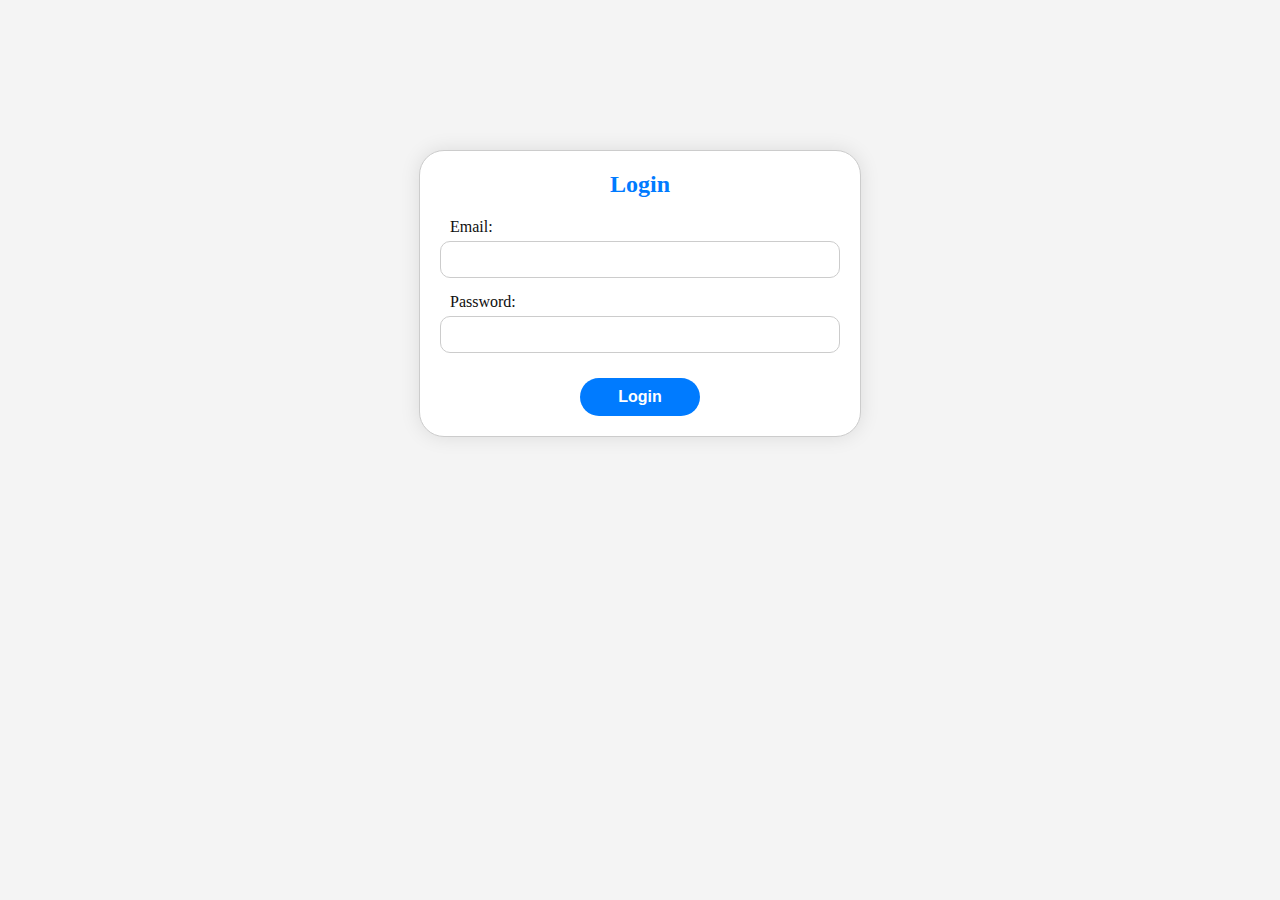
<file: login.html>
<!DOCTYPE html>
<html lang="en">

<head>
    <meta charset="UTF-8">
    <meta name="viewport" content="width=device-width, initial-scale=1.0">
    <title>Login</title>
    <link rel="stylesheet" href="css/bootstrap.min.css">
    <link rel="stylesheet" href="css/login.css">
    <script src="https://code.jquery.com/jquery-3.6.4.min.js"></script>

</head>

<body>
    <div class="container">
        <h2>Login</h2>
        <form id="loginForm">
            <label for="email">Email:</label>
            <input type="text" id="email" name="email" required><br>
            <label for="password">Password:</label>
            <input type="password" id="password" name="password" required><br>
            <button type="button" onclick="login()">Login</button>
        </form>
    </div>

    <script src="js/login.js"></script>
</body>

</html>
</file>
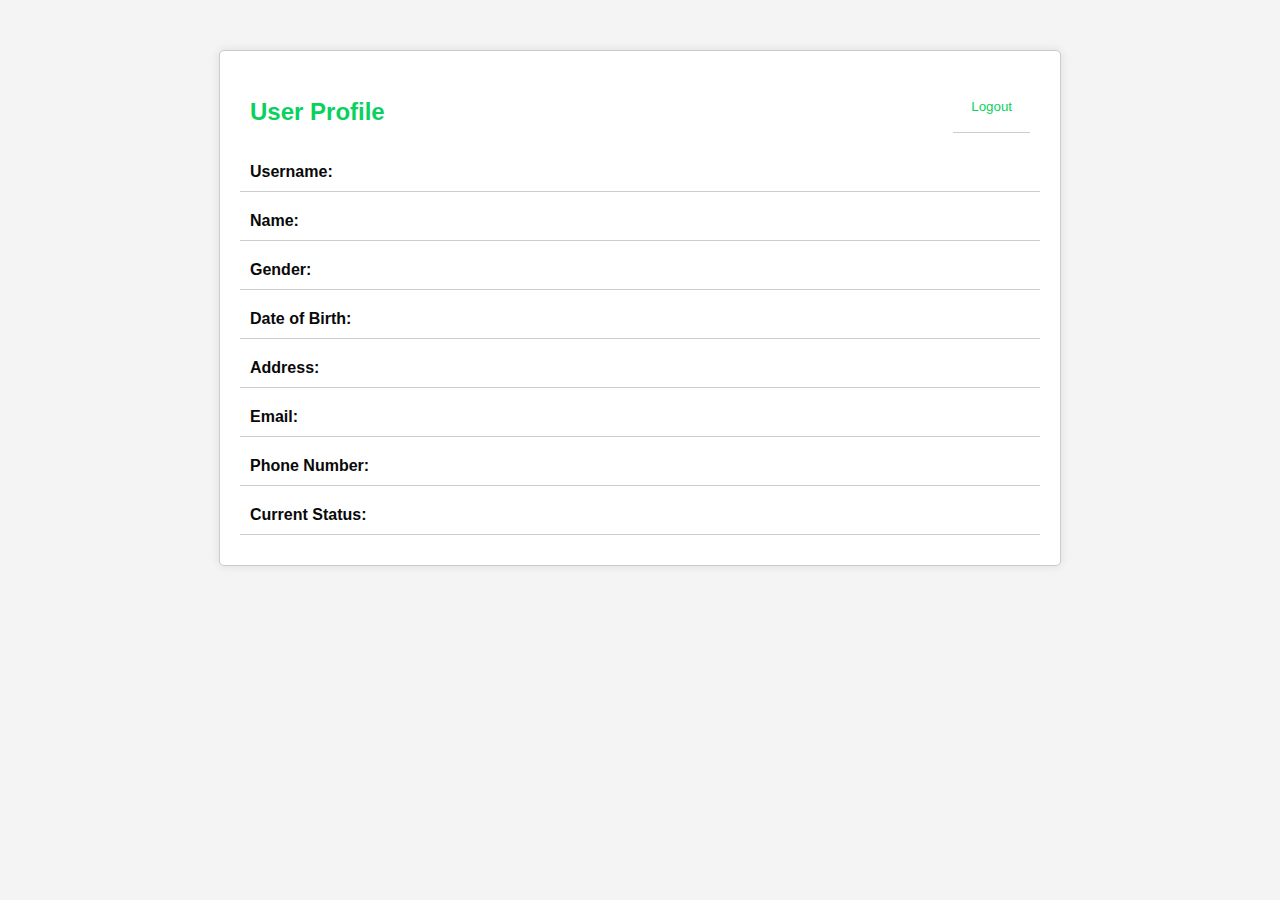
<file: profile.html>
<!DOCTYPE html>
<html lang="en">

<head>
    <meta charset="UTF-8">
    <meta name="viewport" content="width=device-width, initial-scale=1.0">
    <title>User Profile</title>
    <link rel="stylesheet" href="css/bootstrap.min.css">
    <link rel="stylesheet" href="css/profile.css">
    <script src="https://code.jquery.com/jquery-3.6.4.min.js"></script>
</head>

<body>
    

    <div class="container">
        <header>
            <h2>User Profile</h2>
            <div>
                <button onclick="window.location.href='index.html'">Logout</button>
            </div>
        </header>
        <div>
            <label for="username">Username:</label>
            <span id="username"></span>
        </div>
        <div>
            <label for="Name">Name:</label>
            <span id="Name"></span>
        </div>
        <div>
            <label for="gender">Gender:</label>
            <span id="gender"></span>
        </div>
        <div>
            <label for="dob">Date of Birth:</label>
            <span id="dob"></span>
        </div>
        <div>
            <label for="address">Address:</label>
            <span id="address"></span>
        </div>
        
        <div>
            <label for="email">Email:</label>
            <span id="email"></span>
        </div>
        <div>
            <label for="phoneNumber">Phone Number:</label>
            <span id="phoneNumber"></span>
        </div>
        <div>
            <label for="currentStatus">Current Status:</label>
            <span id="currentStatus"></span>
        </div>
    </div>
    <script src="js/profile.js"></script>
</body>

</html>
</file>
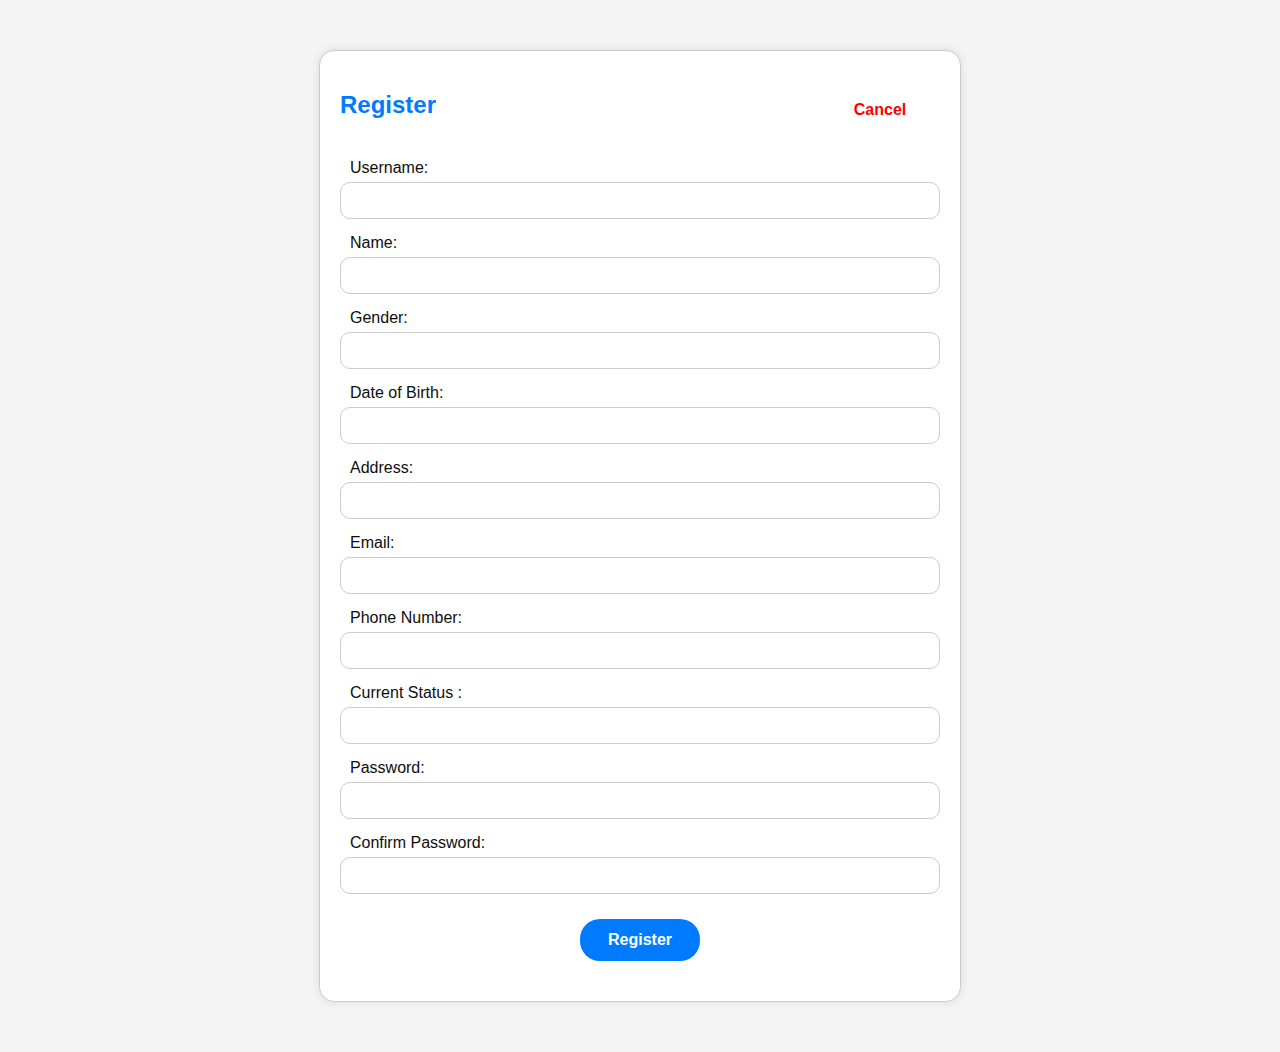
<file: register.html>
<!DOCTYPE html>
<html lang="en">

<head>
    <meta charset="UTF-8">
    <meta name="viewport" content="width=device-width, initial-scale=1.0">
    <title>Register</title>
    <link rel="stylesheet" href="css/bootstrap.min.css">
    <link rel="stylesheet" href="css/register.css">
    <script src="https://code.jquery.com/jquery-3.6.4.min.js"></script>
</head>

<body>
    <div class="container">
        <div class="header-container">
            <h2>Register</h2>
            <button type="button" id="closeButton" onclick="window.location.href='index.html'">Cancel</button>
        </div>
        <form id="registerForm">
            <div class="row">
                <div class="col-md-6">
                    <label for="username">Username:</label>
                    <input type="text" id="username" name="username" required>
                </div>
                <div class="col-md-6">
                    <label for="Name">Name:</label>
                    <input type="text" id="Name" name="Name" required>
                </div>
            </div>

            <div class="row">
                <div class="col-md-6">
                    <label for="gender">Gender:</label>
                    <input type="text" id="gender" name="gender" required>
                </div>
                <div class="col-md-6">
                    <label for="dob">Date of Birth:</label>
                    <input type="text" id="dob" name="dob" required>
                </div>
            </div>

            <div class="row">
                <div class="col-md-6">
                    <label for="address">Address:</label>
                    <input type="text" id="address" name="address" required>
                </div>
                <div class="col-md-6">
                    <label for="email">Email:</label>
                    <input type="email" id="email" name="email" required>
                </div>
            </div>

            <div class="row">
                <div class="col-md-6">
                    <label for="phoneNumber">Phone Number:</label>
                    <input type="text" id="phoneNumber" name="phoneNumber" required>
                </div>
                <div class="col-md-6">
                    <label for="currentStatus">Current Status :</label>
                    <input type="text" id="currentStatus" name="currentStatus" required>
                </div>
            </div>

            <div class="row">
                <div class="col-md-6">
                    <label for="password">Password:</label>
                    <input type="password" id="password" name="password" required>
                </div>
                <div class="col-md-6">
                    <label for="confirmPassword">Confirm Password:</label>
                    <input type="password" id="confirmPassword" name="confirmPassword" required>
                </div>
            </div>

            <div class="row">
                <div class="col-md-12">
                    <button type="button" id="registerButton">Register</button>
                </div>
            </div>
        </form>
        <div id="registrationResult" class="result-message"></div>
    </div>
    <script src="js/register.js"></script>
</body>

</html>
</file>
<file: css/login.css>
body,
h1,
h2,
p,
a,
input {
    margin: 0;
    padding: 0;
    border: 0;
}

body {
    background-color: #f4f4f4;
}

.container {
    max-width: 400px;
    margin: 150px auto;
    padding: 20px;
    background-color: #fff;
    border: 1px solid #ccc;
    border-radius: 25px;
    box-shadow: 0 0 20px rgba(0, 0, 0, 0.1);
}

form {
    margin-top: 20px;
}

h2 {
    color: #007bff;
    text-align: center;
    margin-bottom: 20px;
}

label {
    display: block;
    margin-bottom: 5px;
    color: #0e0e0e;
    margin-left: 10px;
}

input {
    width: 100%;
    padding: 10px;
    margin-bottom: 15px;
    border: 1px solid #ccc;
    border-radius: 10px;
    box-sizing: border-box;
}

button {
    background-color: #007bff;
    color: #fff;
    padding: 10px;
    border: none;
    border-radius: 20px;
    cursor: pointer;
    width: 120px;
    font-size: 16px;
    font-weight: bold;
    margin-left: calc(50% - 60px); 
    margin-top: 10px;
}

button:hover {
    background-color: #0056b3;
}

@media (max-width: 600px) {
    .container {
        padding: 15px;
    }
}
</file>
<file: css/profile.css>
.container {
    max-width: 800px;
    margin: 0 auto;
    padding: 20px;
}

h2 {
    text-align: center;
}

div {
    margin-bottom: 10px;
}

label {
    font-weight: bold;
}

span {
    display: inline-block;
    margin-left: 10px;
}


body, h2, label, span {
    margin: 0;
    padding: 0;
    border: 0;
}

body {
    background-color: #f4f4f4;
    font-family: 'Arial', sans-serif;
}

header {
    background-color: #fff;
    color: #09d15e;
    padding: 10px;
    display: flex;
    justify-content: space-between;
    align-items: center;
    border-radius: 5px 5px 0 0;
}

header h2 {
    margin: 0;
}

header button {
    background-color: #fff;
    color: #09d15e;
    padding: 8px;
    cursor: pointer;
    border: none;
}

header button:hover {
    background-color: #e6e8e9;
    border-radius: 30px;
}

.container {
    max-width: 800px;
    margin: 50px auto;
    padding: 20px;
    background-color: #fff;
    border: 1px solid #ccc;
    border-radius: 5px;
    box-shadow: 0 0 10px rgba(0, 0, 0, 0.1);
}

.container div {
    display: flex;
    justify-content: space-between;
    align-items: center;
    border-bottom: 1px solid #ccc;
    padding: 10px;
}

label {
    color: #090909;
    font-weight: bold;
    margin-right: 10px;
}

span {
    flex: 1;
}

@media (max-width: 768px) {
    .container {
        padding: 10px;
    }
}
</file>
<file: css/register.css>
body,
h1,
h2,
p,
a,
input {
    margin: 0;
    padding: 0;
    border: 0;
    box-sizing: border-box;
}

body {
    background-color: #f4f4f4;
    font-family: 'Arial', sans-serif;
}

.container {
    max-width: 600px;
    margin: 50px auto;
    padding: 20px;
    background-color: #fff;
    border: 1px solid #ccc;
    border-radius: 15px;
    box-shadow: 0 0 10px rgba(0, 0, 0, 0.1);
}

.header-container {
    display: flex;
    justify-content: space-between;
    align-items: center;
}

h2 {
    color: #007bff;
    text-align: center;
    margin: 20px 0;
    white-space: nowrap;
    overflow: hidden;
    text-overflow: ellipsis;
}

#closeButton {
    color: red;
    background-color: transparent;
    border: none;
    font-size: 16px;
    cursor: pointer;
}

#closeButton:hover {
    text-decoration: underline;
}

form {
    margin: 20px 0;
}

label {
    display: block;
    margin-bottom: 5px;
    color: #0e0e0e;
    margin-left: 10px;
}

input {
    width: 100%;
    padding: 10px;
    margin-bottom: 15px;
    border: 1px solid #ccc;
    border-radius: 10px;
    box-sizing: border-box;
}

button {
    background-color: #007bff;
    color: #fff;
    padding: 12px;
    border: none;
    border-radius: 20px;
    cursor: pointer;
    width: 120px;
    font-size: 16px;
    font-weight: bold;
    margin-left: calc(50% - 60px);
    margin-top: 10px;
}

button:hover {
    background-color: #0056b3;
}

.result-message {
    margin-top: 15px;
    text-align: center;
    font-size: 14px;
}

.result-message.success {
    color: green;
}

.result-message.error {
    color: red;
}

@media (max-width: 600px) {
    .container {
        width: 90%;
    }
}
</file>
